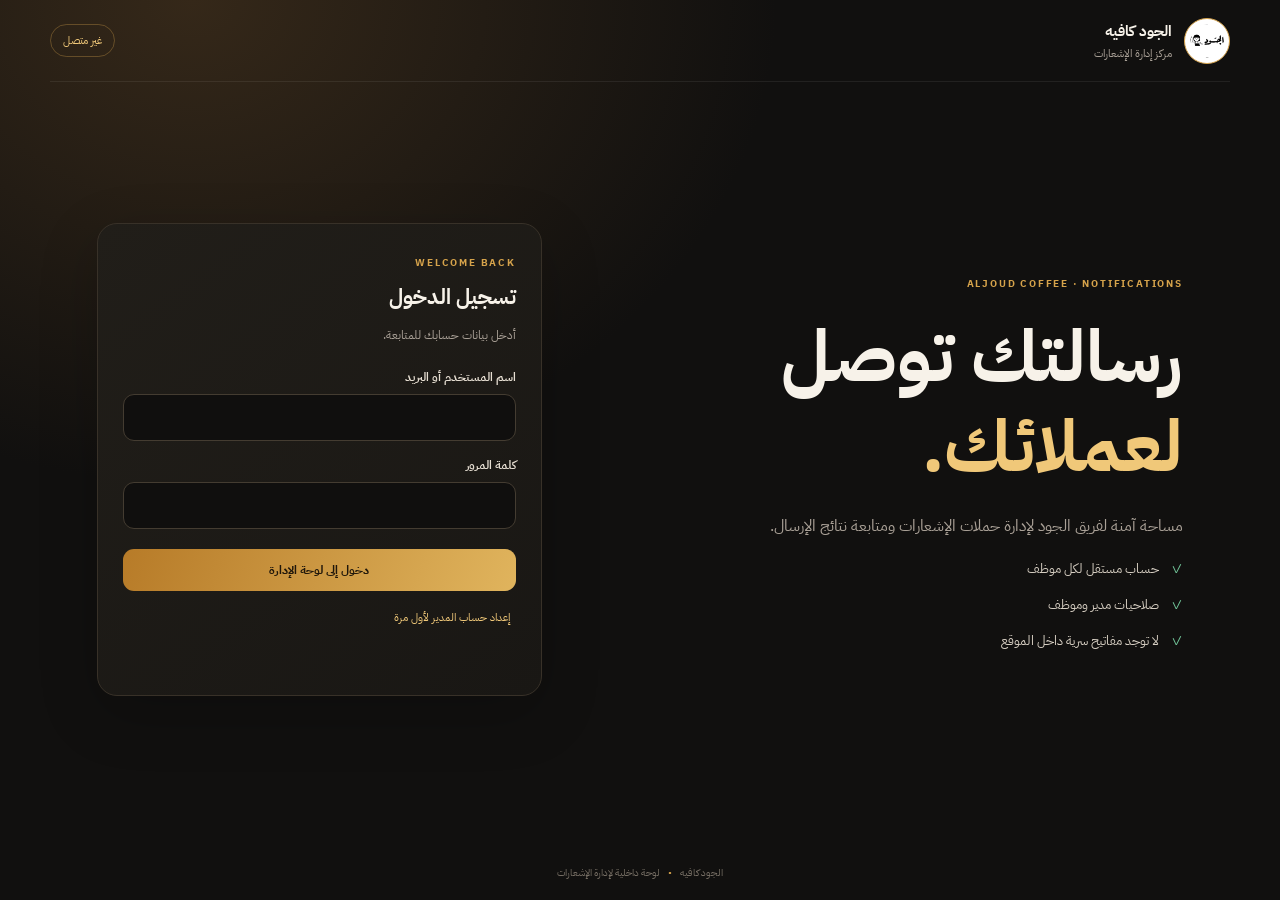
<file: admin/index.html>
<!doctype html>
<html lang="ar" dir="rtl">
<head>
  <meta charset="utf-8">
  <meta name="viewport" content="width=device-width,initial-scale=1">
  <meta name="theme-color" content="#171513">
  <title>إدارة الإشعارات | الجود كافيه</title>
  <link rel="icon" href="../logo.png">
  <link rel="stylesheet" href="./admin.css">
</head>
<body>
  <main class="shell">
    <header class="topbar">
      <a class="brand" href="../"><img src="../logo.png" alt=""><span><b>الجود كافيه</b><small>مركز إدارة الإشعارات</small></span></a>
      <div class="top-actions"><span id="connection" class="status">غير متصل</span><button id="logoutBtn" class="btn ghost hidden">تسجيل الخروج</button></div>
    </header>

    <section id="loginView" class="auth-layout">
      <div class="intro">
        <span class="eyebrow">ALJOUD COFFEE · NOTIFICATIONS</span>
        <h1>رسالتك توصل<br><em>لعملائك.</em></h1>
        <p>مساحة آمنة لفريق الجود لإدارة حملات الإشعارات ومتابعة نتائج الإرسال.</p>
        <div class="feature-line"><i>✓</i> حساب مستقل لكل موظف</div>
        <div class="feature-line"><i>✓</i> صلاحيات مدير وموظف</div>
        <div class="feature-line"><i>✓</i> لا توجد مفاتيح سرية داخل الموقع</div>
      </div>
      <div class="panel auth-panel">
        <div id="loginFormWrap">
          <span class="eyebrow">WELCOME BACK</span><h2>تسجيل الدخول</h2>
          <p class="muted">أدخل بيانات حسابك للمتابعة.</p>
          <form id="loginForm">
            <label>اسم المستخدم أو البريد<input name="username" autocomplete="username" required></label>
            <label>كلمة المرور<input name="password" type="password" autocomplete="current-password" required></label>
            <button class="btn primary full" type="submit">دخول إلى لوحة الإدارة</button>
          </form>
          <button id="showBootstrap" class="text-button" type="button">إعداد حساب المدير لأول مرة</button>
        </div>
        <div id="bootstrapWrap" class="hidden">
          <span class="eyebrow">FIRST-TIME SETUP</span><h2>إنشاء حساب المدير</h2>
          <p class="muted">يُستخدم مفتاح التهيئة الموجود في أسرار Cloudflare لمرة واحدة فقط.</p>
          <form id="bootstrapForm">
            <label>اسم المدير<input name="name" required maxlength="80"></label>
            <label>اسم المستخدم<input name="username" required minlength="3" maxlength="40" autocomplete="username"></label>
            <label>البريد الإلكتروني (اختياري)<input name="email" type="email" maxlength="120"></label>
            <label>كلمة المرور<input name="password" type="password" required minlength="12" autocomplete="new-password"></label>
            <label>مفتاح التهيئة<input name="bootstrapKey" type="password" required autocomplete="off"></label>
            <button class="btn primary full" type="submit">إنشاء حساب المدير</button>
          </form>
          <button id="showLogin" class="text-button" type="button">العودة لتسجيل الدخول</button>
        </div>
        <p id="authMessage" class="message" role="status"></p>
      </div>
    </section>

    <section id="dashboardView" class="hidden">
      <div class="welcome-row"><div><span class="eyebrow">CONTROL CENTER</span><h1>مرحباً، <span id="userName">—</span></h1><p class="muted">إدارة رسائل الجود كافيه من مكان واحد.</p></div><span id="rolePill" class="role-pill">—</span></div>
      <div class="stats">
        <article class="stat-card"><span>الاشتراكات المسجلة</span><strong id="subCount">—</strong><small>أجهزة اشتركت في الإشعارات</small></article>
        <article class="stat-card"><span>إشعارات أُرسلت</span><strong id="sentCount">—</strong><small>إجمالي محاولات الإرسال الناجحة</small></article>
        <article class="stat-card"><span>إخفاقات الإرسال</span><strong id="failedCount">—</strong><small>تحتاج إلى مراجعة</small></article>
      </div>


        <section id="campaignProgress" class="panel hidden" aria-live="polite">
          <div class="section-heading"><div><span class="eyebrow">BACKGROUND CAMPAIGN</span><h2>متابعة الحملة الحالية</h2></div><span id="campaignState" class="live-dot">—</span></div>
          <b id="campaignTitle">—</b>
          <p id="campaignNumbers" class="muted">—</p>
          <div style="height:10px;background:#e9e5df;border-radius:20px;overflow:hidden"><div id="campaignBar" style="height:100%;width:0;background:#146c54;transition:width .3s"></div></div>
          <p class="hint">الإرسال يستمر على الخادم حتى عند إغلاق لوحة الإدارة. تُفحص الدفعات تلقائيًا كل دقيقة، مع فاصل لا يقل عن خمس دقائق بين الدفعات.</p>
        </section>

      <div class="content-grid">
        <section class="panel compose-panel">
          <div class="section-heading"><div><span class="eyebrow">NEW CAMPAIGN</span><h2>إرسال إشعار جديد</h2></div><span class="live-dot">جاهز للإرسال</span></div>
          <form id="sendForm">
            <label>عنوان الإشعار <span class="counter"><b id="titleCount">0</b>/100</span><input name="title" maxlength="100" placeholder="مثلاً: عرض جديد من الجود ☕" required></label>
            <label>نص الإشعار <span class="counter"><b id="bodyCount">0</b>/500</span><textarea name="body" maxlength="500" rows="4" placeholder="اكتب رسالة قصيرة وواضحة لعملائك..." required></textarea></label>
            <label>الرابط عند الضغط<input name="url" value="/AlJoud_Coffee/" placeholder="/AlJoud_Coffee/"></label>
            <div class="hint">سيصل الإشعار إلى جميع الاشتراكات النشطة. راجع النص والرابط قبل الإرسال.</div>
            <button class="btn primary full" type="submit">إرسال إلى المشتركين <span>←</span></button>
          </form>
          <p id="sendMessage" class="message" role="status"></p>
        </section>

        <section class="panel history-panel">
          <div class="section-heading"><div><span class="eyebrow">ACTIVITY</span><h2>آخر عمليات الإرسال</h2></div><button id="refreshBtn" class="btn ghost small">تحديث</button></div>
          <div id="historyList" class="history-list"><p class="muted">جارٍ تحميل السجل...</p></div>
          <p class="hint">يعرض السجل نتائج الخادم، وليس ضماناً بأن كل جهاز عرض الإشعار للمستخدم.</p>
        </section>
      </div>

      <section id="usersPanel" class="panel users-panel hidden">
        <div class="section-heading"><div><span class="eyebrow">TEAM ACCESS</span><h2>إدارة حسابات الموظفين</h2><p class="muted">أنشئ حساباً مستقلاً لكل موظف، ويمكنك تعطيله عند الحاجة.</p></div></div>
        <form id="userForm" class="user-form">
          <label>اسم الموظف<input name="name" required maxlength="80"></label>
          <label>اسم المستخدم<input name="username" required minlength="3" maxlength="40"></label>
          <label>البريد الإلكتروني<input name="email" type="email" maxlength="120"></label>
          <label>كلمة مرور مؤقتة<input name="password" type="password" required minlength="12" autocomplete="new-password"></label>
          <button class="btn primary" type="submit">إنشاء حساب موظف</button>
        </form>
        <p class="hint">أرسل بيانات الدخول للموظف عبر قناة خاصة، واطلب منه تغيير كلمة المرور بعد أول دخول.</p>
        <div id="usersList" class="users-list"><p class="muted">جارٍ تحميل الحسابات...</p></div>
        <p id="usersMessage" class="message" role="status"></p>
      </section>
    </section>
    <footer>الجود كافيه <span>•</span> لوحة داخلية لإدارة الإشعارات</footer>
  </main>
  <script src="./admin.js"></script>
</body>
</html>
</file>
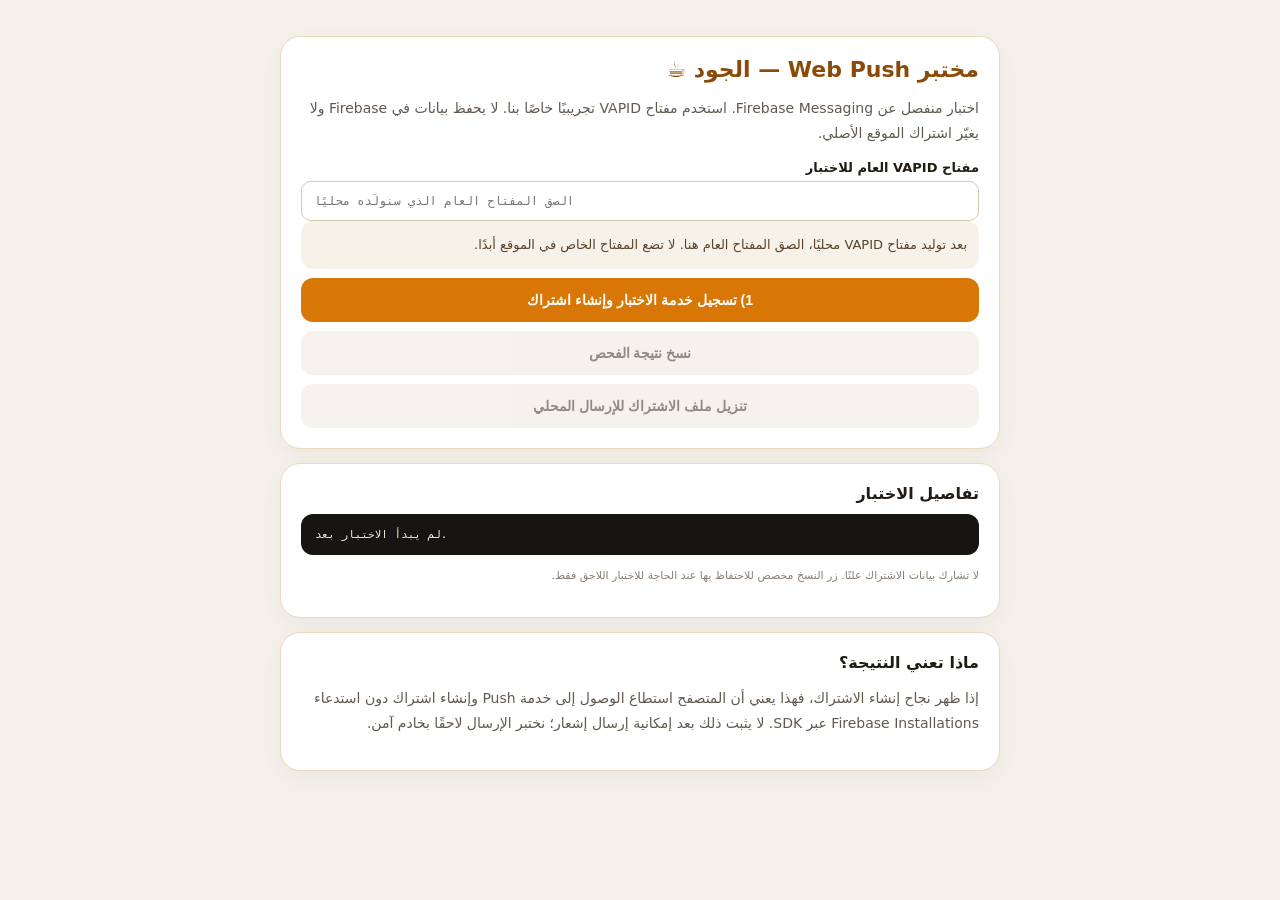
<file: webpush-lab/index.html>
<!doctype html>
<html lang="ar" dir="rtl">
<head>
  <meta charset="utf-8">
  <meta name="viewport" content="width=device-width,initial-scale=1">
  <meta name="theme-color" content="#171513">
  <title>اختبار Web Push | الجود كافيه</title>
  <script src="../notifications-config.js"></script>
  <style>
    *{box-sizing:border-box}body{margin:0;padding:22px 14px;min-height:100vh;background:#f4f1eb;color:#211b14;font-family:system-ui,-apple-system,"Segoe UI",sans-serif}
    main{max-width:720px;margin:auto}.card{background:#fff;border:1px solid #ead9bb;border-radius:20px;padding:20px;margin:14px 0;box-shadow:0 8px 24px #33200b0b}
    h1{font-size:22px;margin:0 0 8px;color:#8b4b08}p{font-size:14px;line-height:1.8;color:#62594e}
    button{width:100%;border:0;border-radius:12px;padding:14px;margin-top:9px;font-weight:750;font-size:14px;cursor:pointer;background:#d97706;color:#fff}
    button.secondary{background:#eee8df;color:#392c1d}button:disabled{opacity:.55;cursor:wait}
    #status{padding:12px;border-radius:12px;background:#f7f2e9;color:#57432a;white-space:pre-wrap;line-height:1.8;font-size:13px}
    pre{white-space:pre-wrap;overflow-wrap:anywhere;direction:ltr;text-align:left;background:#171513;color:#f7ead8;padding:14px;border-radius:12px;font-size:11px;max-height:280px;overflow:auto}
    .small{font-size:11px;color:#897e70}.ok{color:#16733b}.bad{color:#b42318}
  </style>
</head>
<body>
<main>
  <section class="card">
    <h1>مختبر Web Push — الجود ☕</h1>
    <p>اختبار منفصل عن Firebase Messaging. استخدم مفتاح VAPID تجريبيًا خاصًا بنا. لا يحفظ بيانات في Firebase ولا يغيّر اشتراك الموقع الأصلي.</p>
    <label for="vapidKey" style="display:block;font-size:13px;font-weight:700;margin:12px 0 6px">مفتاح VAPID العام للاختبار</label>
    <input id="vapidKey" dir="ltr" autocomplete="off" spellcheck="false" placeholder="الصق المفتاح العام الذي سنولّده محليًا" style="width:100%;padding:12px;border:1px solid #d8c8ad;border-radius:10px;font:12px monospace">
    <div id="status" role="status" aria-live="polite">بعد توليد مفتاح VAPID محليًا، الصق المفتاح العام هنا. لا تضع المفتاح الخاص في الموقع أبدًا.</div>
    <button id="run">1) تسجيل خدمة الاختبار وإنشاء اشتراك</button>
    <button id="copy" class="secondary" disabled>نسخ نتيجة الفحص</button>
    <button id="saveSubscription" class="secondary" disabled>تنزيل ملف الاشتراك للإرسال المحلي</button>
  </section>
  <section class="card">
    <strong>تفاصيل الاختبار</strong>
    <pre id="output">لم يبدأ الاختبار بعد.</pre>
    <p class="small">لا تشارك بيانات الاشتراك علنًا. زر النسخ مخصص للاحتفاظ بها عند الحاجة للاختبار اللاحق فقط.</p>
  </section>
  <section class="card">
    <strong>ماذا تعني النتيجة؟</strong>
    <p>إذا ظهر نجاح إنشاء الاشتراك، فهذا يعني أن المتصفح استطاع الوصول إلى خدمة Push وإنشاء اشتراك دون استدعاء Firebase Installations عبر SDK. لا يثبت ذلك بعد إمكانية إرسال إشعار؛ نختبر الإرسال لاحقًا بخادم آمن.</p>
  </section>
</main>
<script>
(() => {
  const runButton = document.getElementById('run');
  const copyButton = document.getElementById('copy');
  const status = document.getElementById('status');
  const output = document.getElementById('output');
  const vapidInput = document.getElementById('vapidKey');
  const saveSubscriptionButton = document.getElementById('saveSubscription');
  let subscriptionJson = '';
  let resultText = '';

  const setStatus = (message, kind) => {
    status.textContent = message;
    status.className = kind || '';
  };
  const toUint8Array = (base64) => {
    const padding = '='.repeat((4 - base64.length % 4) % 4);
    const raw = atob((base64 + padding).replace(/-/g, '+').replace(/_/g, '/'));
    return Uint8Array.from(raw, char => char.charCodeAt(0));
  };

  runButton.addEventListener('click', async () => {
    runButton.disabled = true;
    copyButton.disabled = true;
    saveSubscriptionButton.disabled = true;
    output.textContent = 'جارٍ الفحص...';
    const report = {
      checkedAt: new Date().toISOString(),
      pageOrigin: location.origin,
      pagePath: location.pathname,
      online: navigator.onLine,
      secureContext: isSecureContext,
      userAgent: navigator.userAgent,
      notificationPermissionBefore: ('Notification' in window) ? Notification.permission : 'unsupported',
      serviceWorkerSupported: 'serviceWorker' in navigator,
      pushManagerSupported: 'PushManager' in window,
      vapidPublicKeyLoaded: Boolean(vapidInput.value.trim()),
      steps: {}
    };

    try {
      if (!isSecureContext || !('serviceWorker' in navigator) || !('PushManager' in window) || !('Notification' in window)) {
        throw new Error('المتصفح أو سياق الصفحة لا يدعم متطلبات Web Push.');
      }
      const publicKey = vapidInput.value.trim();
      if (!publicKey) throw new Error('الصق مفتاح VAPID العام الجديد أولًا.');

      let permission = Notification.permission;
      if (permission === 'default') permission = await Notification.requestPermission();
      report.notificationPermissionAfter = permission;
      if (permission !== 'granted') throw new Error('لم يتم منح إذن الإشعارات؛ لم نكمل إنشاء الاشتراك.');

      setStatus('الخطوة 1/3: تسجيل Service Worker مستقل داخل مجلد المختبر...', '');
      const registration = await navigator.serviceWorker.register('./push-sw.js', { scope: './' });
      await navigator.serviceWorker.ready;
      if (!registration.active) throw new Error('تم التسجيل لكن Service Worker لم يصبح نشطًا بعد.');
      report.steps.serviceWorker = { ok: true, scope: registration.scope, state: registration.active.state };

      setStatus('الخطوة 2/3: فحص الاشتراك الموجود أو إنشاء اشتراك جديد عبر PushManager...', '');
      let subscription = await registration.pushManager.getSubscription();
      let createdNow = false;
      if (subscription) {
        await subscription.unsubscribe();
        subscription = null;
      }
      if (!subscription) {
        subscription = await registration.pushManager.subscribe({
          userVisibleOnly: true,
          applicationServerKey: toUint8Array(publicKey)
        });
        createdNow = true;
      }
      report.steps.pushSubscription = {
        ok: true,
        createdNow,
        endpointOrigin: new URL(subscription.endpoint).origin,
        expirationTime: subscription.expirationTime,
        hasP256dh: Boolean(subscription.toJSON().keys && subscription.toJSON().keys.p256dh),
        hasAuth: Boolean(subscription.toJSON().keys && subscription.toJSON().keys.auth)
      };
      report.subscription = subscription.toJSON();
      subscriptionJson = JSON.stringify(subscription.toJSON(), null, 2);
      saveSubscriptionButton.disabled = false;
      report.note = 'احتفظ بهذا التقرير محليًا. لا ترسل endpoint أو keys إلى محادثة عامة.';
      report.result = 'WEB_PUSH_SUBSCRIPTION_CREATED';
      resultText = JSON.stringify(report, null, 2);
      output.textContent = resultText;
      copyButton.disabled = false;
      setStatus('نجح إنشاء اشتراك Web Push مباشرةً من المتصفح. هذا اختبار تسجيل الاشتراك فقط؛ لم نرسل إشعارًا بعد.', 'ok');
    } catch (error) {
      saveSubscriptionButton.disabled = true;
      report.result = 'WEB_PUSH_SUBSCRIPTION_FAILED';
      report.error = { name: error && error.name || 'Error', message: error && error.message || String(error) };
      resultText = JSON.stringify(report, null, 2);
      output.textContent = resultText;
      setStatus('فشل الاختبار في إحدى الخطوات. انسخ التقرير وأرسله لي؛ لا تغيّر DNS.', 'bad');
      copyButton.disabled = false;
    } finally {
      runButton.disabled = false;
    }
  });

  saveSubscriptionButton.addEventListener('click', () => {
    if (!subscriptionJson) return;
    const blob = new Blob([subscriptionJson], { type: 'application/json' });
    const url = URL.createObjectURL(blob);
    const link = document.createElement('a');
    link.href = url;
    link.download = 'subscription.json';
    link.click();
    URL.revokeObjectURL(url);
  });

  copyButton.addEventListener('click', async () => {
    if (!resultText) return;
    try {
      await navigator.clipboard.writeText(resultText);
      copyButton.textContent = 'تم نسخ التقرير ✓';
    } catch (_) {
      copyButton.textContent = 'تعذر النسخ — حدّد التقرير وانسخه يدويًا';
    }
  });
})();
</script>
</body>
</html>
</file>
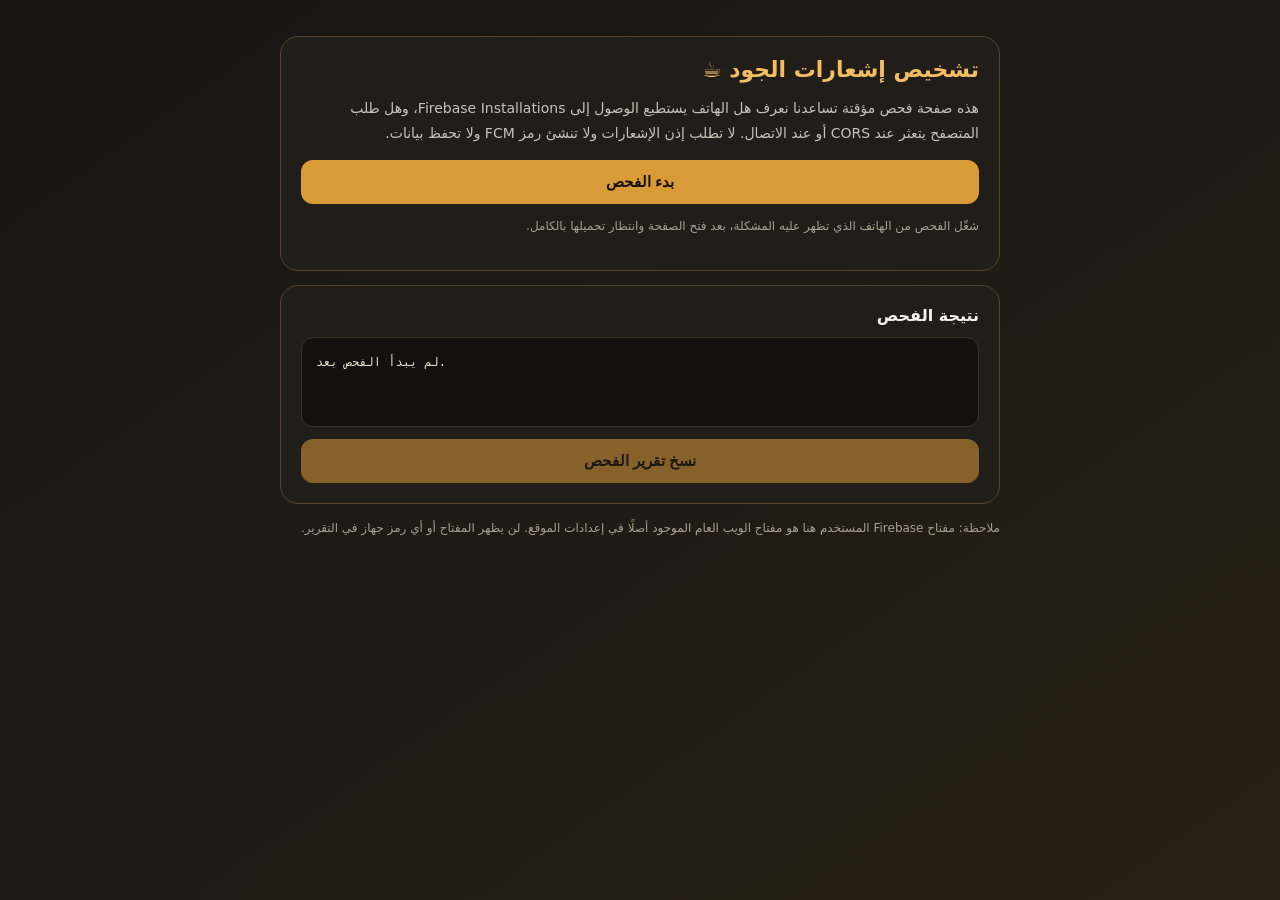
<file: notification-diagnostics.html>
<!DOCTYPE html>
<html lang="ar" dir="rtl">
<head>
  <meta charset="UTF-8">
  <meta name="viewport" content="width=device-width, initial-scale=1">
  <meta name="theme-color" content="#171513">
  <title>تشخيص إشعارات الجود</title>
  <script src="./notifications-config.js"></script>
  <style>
    :root{color-scheme:dark;font-family:system-ui,-apple-system,"Segoe UI",sans-serif;background:#111;color:#f7f3ec}
    *{box-sizing:border-box}body{margin:0;padding:22px 14px;background:linear-gradient(145deg,#171513,#292016);min-height:100vh}
    main{max-width:720px;margin:auto}.panel{background:#211e1a;border:1px solid #57432b;border-radius:18px;padding:20px;margin:14px 0}
    h1{font-size:22px;margin:0 0 8px;color:#f4bd63}p{color:#c9c1b6;line-height:1.8;font-size:14px}
    button{border:0;border-radius:12px;padding:13px 18px;font-weight:700;font-size:15px;background:#d99a38;color:#17120b;cursor:pointer;width:100%}
    button:disabled{opacity:.55;cursor:wait}pre{white-space:pre-wrap;overflow-wrap:anywhere;direction:ltr;text-align:left;background:#12110f;border:1px solid #39332b;border-radius:12px;padding:14px;font-size:12px;line-height:1.7;min-height:90px;color:#e9dfcf}
    .muted{font-size:12px;color:#a99f91}.ok{color:#9fe0a8}.bad{color:#ffb0a6}
  </style>
</head>
<body>
<main>
  <section class="panel">
    <h1>تشخيص إشعارات الجود ☕</h1>
    <p>هذه صفحة فحص مؤقتة تساعدنا نعرف هل الهاتف يستطيع الوصول إلى Firebase Installations، وهل طلب المتصفح يتعثر عند CORS أو عند الاتصال. لا تطلب إذن الإشعارات ولا تنشئ رمز FCM ولا تحفظ بيانات.</p>
    <button id="run" type="button">بدء الفحص</button>
    <p class="muted">شغّل الفحص من الهاتف الذي تظهر عليه المشكلة، بعد فتح الصفحة وانتظار تحميلها بالكامل.</p>
  </section>
  <section class="panel">
    <strong>نتيجة الفحص</strong>
    <pre id="output">لم يبدأ الفحص بعد.</pre>
    <button id="copy" type="button" disabled>نسخ تقرير الفحص</button>
  </section>
  <p class="muted">ملاحظة: مفتاح Firebase المستخدم هنا هو مفتاح الويب العام الموجود أصلًا في إعدادات الموقع. لن يظهر المفتاح أو أي رمز جهاز في التقرير.</p>
</main>
<script>
(() => {
  const runButton = document.getElementById('run');
  const copyButton = document.getElementById('copy');
  const output = document.getElementById('output');
  let reportText = '';

  const timeoutFetch = async (url, options, timeoutMs = 15000) => {
    const controller = new AbortController();
    const timer = setTimeout(() => controller.abort(), timeoutMs);
    const started = performance.now();
    try {
      const response = await fetch(url, { ...options, signal: controller.signal, cache: 'no-store' });
      const elapsed = Math.round(performance.now() - started);
      let body = '';
      try { body = (await response.text()).slice(0, 350).replace(/[\r\n\t]+/g, ' '); } catch (_) {}
      return {
        ok: response.ok,
        // A resolved no-cors fetch returns an opaque response by design.
        // It proves the browser completed the request, not that the server returned HTTP 200.
        transportReached: response.type === 'opaque' || response.status > 0,
        status: response.status,
        statusText: response.statusText,
        responseType: response.type,
        elapsedMs: elapsed,
        body
      };
    } catch (error) {
      return { ok: false, errorName: error && error.name || 'Error', errorMessage: error && error.message || String(error), elapsedMs: Math.round(performance.now() - started) };
    } finally {
      clearTimeout(timer);
    }
  };

  runButton.addEventListener('click', async () => {
    runButton.disabled = true;
    copyButton.disabled = true;
    output.textContent = 'جارٍ تنفيذ الفحوصات...';
    const config = window.ALJOUD_FIREBASE_CONFIG || {};
    const endpoint = 'https://firebaseinstallations.googleapis.com/v1/projects/' +
      encodeURIComponent(config.projectId || 'aljoud-coffee') + '/installations';
    const report = {
      checkedAt: new Date().toISOString(),
      pageOrigin: location.origin,
      pagePath: location.pathname,
      online: navigator.onLine,
      secureContext: window.isSecureContext,
      userAgent: navigator.userAgent,
      language: navigator.language,
      serviceWorkerSupported: 'serviceWorker' in navigator,
      notificationSupported: 'Notification' in window,
      notificationPermission: 'Notification' in window ? Notification.permission : 'not-supported',
      firebaseConfigLoaded: Boolean(config.apiKey && config.projectId && config.appId),
      firebaseProjectId: config.projectId || 'missing',
      tests: {}
    };

    // A plain GET checks whether a cross-origin response from this host is readable.
    report.tests.controlHostReachability = await timeoutFetch('https://www.gstatic.com/generate_204', { method: 'GET', mode: 'no-cors' });
    report.tests.installationsOpaqueReachability = await timeoutFetch(endpoint, { method: 'GET', mode: 'no-cors' });
    report.tests.installationsGet = await timeoutFetch(endpoint, { method: 'GET', mode: 'cors' });

    // An intentionally invalid empty POST exercises the same CORS preflight pattern
    // (JSON + x-goog-api-key) without creating an installation or an FCM token.
    if (config.apiKey) {
      report.tests.installationsPostPreflight = await timeoutFetch(endpoint, {
        method: 'POST',
        mode: 'cors',
        headers: {
          'Content-Type': 'application/json',
          'X-Goog-Api-Key': config.apiKey
        },
        body: '{}'
      });
    } else {
      report.tests.installationsPostPreflight = { skipped: true, reason: 'Firebase API key not loaded' };
    }

    const get = report.tests.installationsGet;
    const post = report.tests.installationsPostPreflight;
    report.interpretation = post && typeof post.status === 'number'
      ? 'وصل طلب POST إلى Firebase وتلقى استجابة HTTP؛ راجع الحالة والتفاصيل أدناه.'
      : 'لم تصل استجابة HTTP لطلب POST. إذا فشل أيضًا طلب no-cors برسالة Failed to fetch، فهذا يرجّح فشل الوصول إلى النطاق قبل استلام HTTP، لكنه لا يحدد وحده هل السبب DNS أم حظر/اتصال.';
    const control = report.tests.controlHostReachability;
    const opaqueFirebase = report.tests.installationsOpaqueReachability;
    report.transportSummary = {
      controlHostReached: Boolean(control && control.transportReached),
      firebaseInstallationsHostReached: Boolean(opaqueFirebase && opaqueFirebase.transportReached),
      note: 'استجابة opaque تعني أن طلب no-cors اكتمل لكن المتصفح أخفى تفاصيل الرد؛ لا تعني نجاح HTTP أو نجاح Firebase.'
    };
    if (get && typeof get.status === 'number') {
      report.getInterpretation = 'استجابة GET وصلت من الخادم. هذا يثبت إمكانية قراءة استجابة من النطاق، لكنه لا يثبت نجاح طلب POST.';
    } else {
      report.getInterpretation = 'لم تصل استجابة GET قابلة للقراءة من المتصفح.';
    }

    reportText = JSON.stringify(report, null, 2);
    output.textContent = reportText;
    copyButton.disabled = false;
    runButton.disabled = false;
  });

  copyButton.addEventListener('click', async () => {
    if (!reportText) return;
    try {
      await navigator.clipboard.writeText(reportText);
      copyButton.textContent = 'تم نسخ التقرير ✓';
    } catch (_) {
      output.focus?.();
      copyButton.textContent = 'حدد التقرير وانسخه يدويًا';
    }
  });
})();
</script>
</body>
</html>
</file>
<file: admin/admin.css>
@import url('https://fonts.googleapis.com/css2?family=IBM+Plex+Sans+Arabic:wght@400;500;600;700&display=swap');
:root{color-scheme:dark;--bg:#11100f;--panel:#1b1916;--panel2:#24211d;--line:#383128;--gold:#d6a34b;--gold2:#f0c879;--text:#f7f2e9;--muted:#aaa197;--green:#72c69a;--red:#e28c7d}
*{box-sizing:border-box}body{margin:0;background:radial-gradient(ellipse at 15% 0%,#352819 0,transparent 38%),var(--bg);color:var(--text);font-family:'IBM Plex Sans Arabic',Tahoma,sans-serif;min-height:100vh}button,input,textarea{font:inherit}.shell{width:min(1180px,calc(100% - 36px));margin:auto}.topbar{height:82px;display:flex;align-items:center;justify-content:space-between;border-bottom:1px solid #ffffff12}.brand{display:flex;align-items:center;gap:12px;color:inherit;text-decoration:none}.brand img{width:46px;height:46px;border-radius:50%;border:1px solid #d6a34b88}.brand b,.brand small{display:block}.brand b{font-size:15px}.brand small{font-size:11px;color:var(--muted);margin-top:3px}.top-actions{display:flex;align-items:center;gap:12px}.status,.role-pill{font-size:11px;color:var(--gold2);border:1px solid #d6a34b55;border-radius:30px;padding:7px 12px}.auth-layout{display:grid;grid-template-columns:1.1fr .9fr;gap:9%;align-items:center;min-height:calc(100vh - 145px);padding:45px 4%}.intro h1{font-size:clamp(42px,6vw,72px);line-height:1.25;margin:18px 0}.intro h1 em{font-style:normal;color:var(--gold2)}.intro p{max-width:440px;color:var(--muted);line-height:2}.eyebrow{font-size:10px;letter-spacing:1.8px;color:var(--gold);font-weight:700}.feature-line{margin-top:17px;color:#d6cec2;font-size:13px}.feature-line i{font-style:normal;color:var(--green);margin-left:9px}.panel,.stat-card{background:linear-gradient(145deg,#211e19,#191714);border:1px solid var(--line);border-radius:20px;padding:25px;box-shadow:0 18px 60px #0003}.auth-panel{max-width:450px;width:100%;justify-self:end}.panel h2{font-size:21px;margin:8px 0}.muted{color:var(--muted);font-size:12px;line-height:1.8}.auth-panel form,.compose-panel form{display:grid;gap:15px;margin-top:22px}label{display:grid;gap:8px;color:#e7dfd3;font-size:12px;font-weight:600;position:relative}input,textarea{width:100%;background:#100f0e;border:1px solid #443c31;border-radius:11px;padding:13px 14px;color:var(--text);outline:none;font-size:13px}input:focus,textarea:focus{border-color:var(--gold);box-shadow:0 0 0 3px #d6a34b1c}textarea{resize:vertical}.btn{border:0;border-radius:11px;padding:12px 18px;font-weight:700;font-size:12px;cursor:pointer;transition:.2s}.btn:disabled{opacity:.55;cursor:wait}.primary{background:linear-gradient(110deg,#b77b28,#e0b45d);color:#20170b}.primary:hover{filter:brightness(1.08);transform:translateY(-1px)}.full{width:100%;margin-top:5px}.ghost{background:#ffffff0a;border:1px solid var(--line);color:var(--text)}.small{padding:8px 13px}.text-button{background:none;border:0;color:var(--gold2);font-size:11px;margin-top:17px;cursor:pointer}.message{font-size:12px;min-height:18px;line-height:1.7}.message.error{color:var(--red)}.message.success{color:var(--green)}.hidden{display:none!important}#dashboardView{padding:38px 0 20px}.welcome-row,.section-heading{display:flex;align-items:center;justify-content:space-between;gap:15px}.welcome-row h1{font-size:28px;margin:8px 0 0}.stats{display:grid;grid-template-columns:repeat(3,1fr);gap:14px;margin:25px 0}.stat-card{padding:20px}.stat-card span,.stat-card small{display:block;color:var(--muted);font-size:11px}.stat-card strong{display:block;font-size:32px;margin:7px 0;color:var(--gold2)}.content-grid{display:grid;grid-template-columns:1.05fr .95fr;gap:16px}.section-heading{margin-bottom:20px}.section-heading h2{margin:5px 0 0}.live-dot{font-size:10px;color:var(--green)}.live-dot:before{content:'';display:inline-block;width:7px;height:7px;background:var(--green);border-radius:50%;margin-left:7px}.counter{position:absolute;left:0;top:0;color:var(--muted);font-size:10px}.counter b{color:var(--gold2)}.hint{color:#938a7e;font-size:10px;line-height:1.8}.history-list,.users-list{display:grid;gap:10px}.history-item,.user-item{display:flex;justify-content:space-between;gap:12px;align-items:center;padding:12px;border:1px solid #ffffff12;border-radius:12px;background:#ffffff05}.history-item b,.user-item b{display:block;font-size:12px}.history-item small,.user-item small{display:block;color:var(--muted);font-size:10px;margin-top:4px}.result{font-size:10px;color:var(--green);white-space:nowrap}.result.bad{color:var(--red)}.users-panel{margin-top:16px}.user-form{display:grid;grid-template-columns:repeat(2,1fr);gap:13px;margin:18px 0}.user-form button{align-self:end}.user-item button{background:none;border:1px solid #8d554a;color:#e9a294;border-radius:8px;padding:7px 10px;font-size:10px;cursor:pointer}footer{text-align:center;color:#766e64;font-size:10px;padding:28px 0 20px}footer span{color:var(--gold);padding:0 6px}
@media(max-width:800px){.auth-layout{grid-template-columns:1fr;gap:25px;padding:35px 0}.intro h1{font-size:48px}.intro p{max-width:none}.auth-panel{justify-self:stretch;max-width:none}.content-grid{grid-template-columns:1fr}.stats{gap:8px}.stat-card{padding:14px}.stat-card strong{font-size:25px}.stat-card span{font-size:10px}.user-form{grid-template-columns:1fr}.welcome-row h1{font-size:23px}}
/* Keep the dark logo readable inside a clean white brand tile. */
.brand img{background:#fff;object-fit:contain;padding:5px;border:1px solid #d6a34b;border-radius:50%;}
</file>
